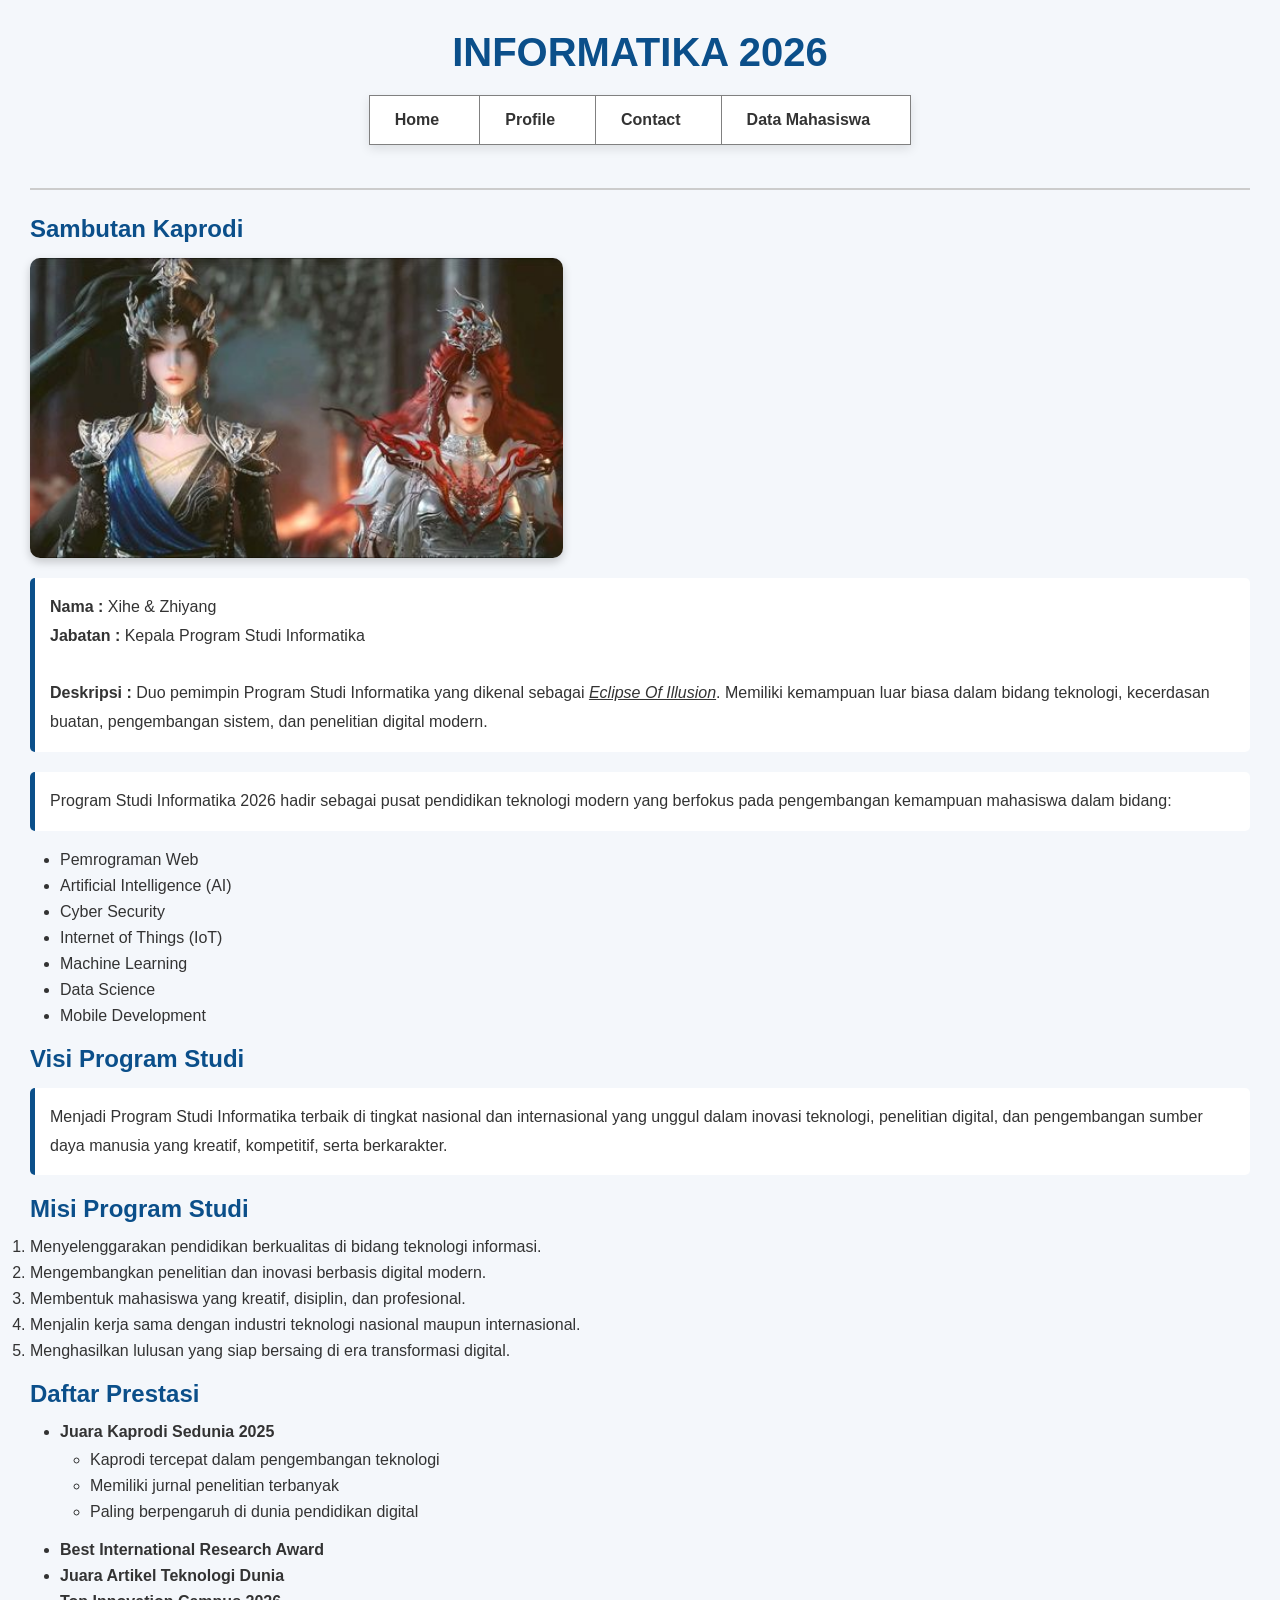
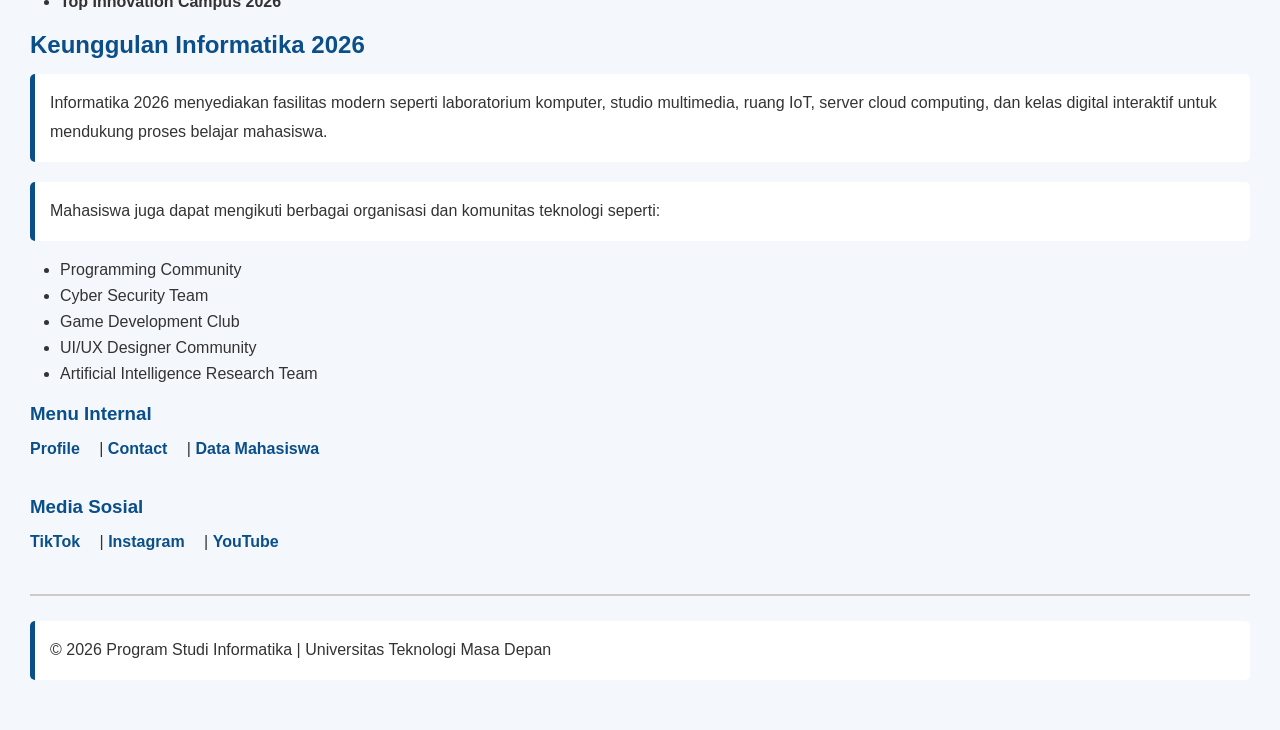
<file: index.html>
<!DOCTYPE html>
<html lang="id">

<head>
    <meta charset="UTF-8">
    <meta name="viewport" content="width=device-width, initial-scale=1.0">

    <title>INFORMATIKA 2026</title>

    <!-- CSS -->
    <link rel="stylesheet" href="assets/css/style.css">
</head>

<body>

    <!-- Judul -->
    <h1>INFORMATIKA 2026</h1>

    <!-- Menu Navigasi -->
    <table border="1" cellspacing="0" cellpadding="10px">
        <tr>
            <td><a href="index.html">Home</a></td>
            <td><a href="profile.html">Profile</a></td>
            <td><a href="contact.html">Contact</a></td>
            <td><a href="mahasiswa.html">Data Mahasiswa</a></td>
        </tr>
    </table>

    <br>
    <hr />

    <!-- Sambutan -->
    <h2>Sambutan Kaprodi</h2>

    <img src="assets/images/Kaprodi.jpg" height="300px" alt="Foto Kaprodi">

    <p>
        <b>Nama :</b> Xihe & Zhiyang <br>
        <b>Jabatan :</b> Kepala Program Studi Informatika <br><br>

        <b>Deskripsi :</b>
        Duo pemimpin Program Studi Informatika yang dikenal sebagai
        <i><u>Eclipse Of Illusion</u></i>.
        Memiliki kemampuan luar biasa dalam bidang teknologi,
        kecerdasan buatan, pengembangan sistem, dan penelitian digital modern.
    </p>

    <p>
        Program Studi Informatika 2026 hadir sebagai pusat pendidikan teknologi
        modern yang berfokus pada pengembangan kemampuan mahasiswa dalam bidang:
    </p>

    <ul>
        <li>Pemrograman Web</li>
        <li>Artificial Intelligence (AI)</li>
        <li>Cyber Security</li>
        <li>Internet of Things (IoT)</li>
        <li>Machine Learning</li>
        <li>Data Science</li>
        <li>Mobile Development</li>
    </ul>

    <!-- Visi -->
    <h2>Visi Program Studi</h2>

    <p>
        Menjadi Program Studi Informatika terbaik di tingkat nasional
        dan internasional yang unggul dalam inovasi teknologi,
        penelitian digital, dan pengembangan sumber daya manusia
        yang kreatif, kompetitif, serta berkarakter.
    </p>

    <!-- Misi -->
    <h2>Misi Program Studi</h2>

    <ol>
        <li>
            Menyelenggarakan pendidikan berkualitas di bidang teknologi informasi.
        </li>

        <li>
            Mengembangkan penelitian dan inovasi berbasis digital modern.
        </li>

        <li>
            Membentuk mahasiswa yang kreatif, disiplin, dan profesional.
        </li>

        <li>
            Menjalin kerja sama dengan industri teknologi nasional maupun internasional.
        </li>

        <li>
            Menghasilkan lulusan yang siap bersaing di era transformasi digital.
        </li>
    </ol>

    <!-- Prestasi -->
    <h2>Daftar Prestasi</h2>

    <ul>
        <li>
            <b>Juara Kaprodi Sedunia 2025</b>

            <ul>
                <li>Kaprodi tercepat dalam pengembangan teknologi</li>
                <li>Memiliki jurnal penelitian terbanyak</li>
                <li>Paling berpengaruh di dunia pendidikan digital</li>
            </ul>
        </li>

        <li>
            <b>Best International Research Award</b>
        </li>

        <li>
            <b>Juara Artikel Teknologi Dunia</b>
        </li>

        <li>
            <b>Top Innovation Campus 2026</b>
        </li>
    </ul>

    <!-- Informasi Tambahan -->
    <h2>Keunggulan Informatika 2026</h2>

    <p>
        Informatika 2026 menyediakan fasilitas modern seperti laboratorium komputer,
        studio multimedia, ruang IoT, server cloud computing,
        dan kelas digital interaktif untuk mendukung proses belajar mahasiswa.
    </p>

    <p>
        Mahasiswa juga dapat mengikuti berbagai organisasi dan komunitas teknologi
        seperti:
    </p>

    <ul>
        <li>Programming Community</li>
        <li>Cyber Security Team</li>
        <li>Game Development Club</li>
        <li>UI/UX Designer Community</li>
        <li>Artificial Intelligence Research Team</li>
    </ul>

    <!-- Link Internal -->
    <h3>Menu Internal</h3>

    <a href="profile.html">Profile</a> |
    <a href="contact.html">Contact</a> |
    <a href="mahasiswa.html">Data Mahasiswa</a>

    <br><br>

    <!-- Link External -->
    <h3>Media Sosial</h3>

    <a href="https://tiktok.com" target="_blank">TikTok</a> |
    <a href="https://instagram.com" target="_blank">Instagram</a> |
    <a href="https://youtube.com" target="_blank">YouTube</a>

    <br><br>

    <hr>

    <!-- Footer -->
    <footer>
        <p>
            © 2026 Program Studi Informatika |
            Universitas Teknologi Masa Depan
        </p>
    </footer>

</body>

</html>
</file>
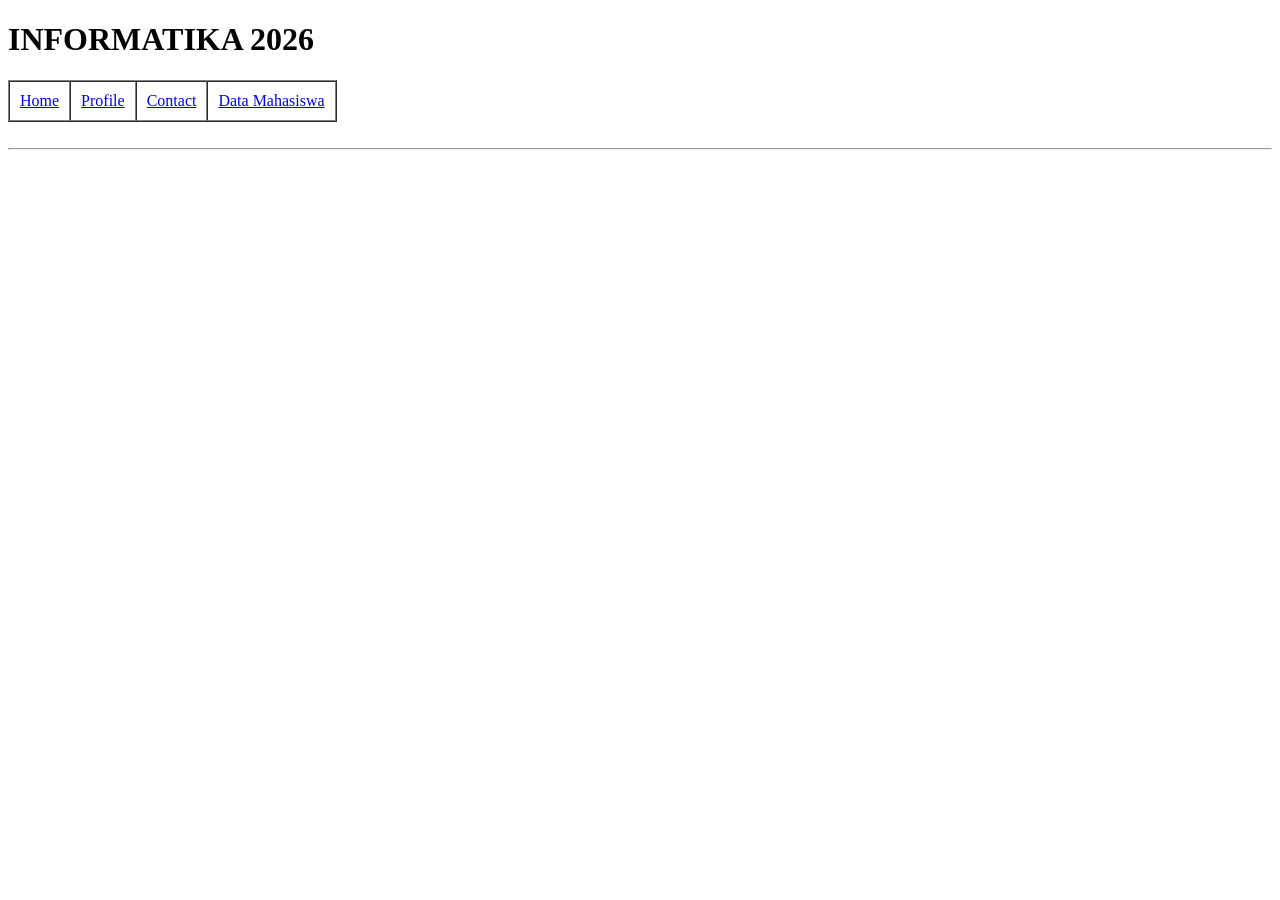
<file: contact.html>
<!DOCTYPE html>
<html>
    <head>
        <meta charset="UTF-8">
        <meta name="viewport" content="width=device-width, Iinitial scale=1.0">
        <title>
            INFORMATIKA 2026
        </title>
        <body>
            <h1>INFORMATIKA 2026</h1>
            <table border="1" cellspacing="0"cellpadding="10px">
                <tr>
                    <td><a href="index.html">Home</a></td>
                    <td><a href="profile.html">Profile</a></td>
                    <td><a href="contact.html">Contact</a></td>
                    <td><a href="mahasiswa.html">Data Mahasiswa</a></td>
                </tr>
            </table>
            <br>
            <hr/>
        </body>
    </head>
</html>
</file>
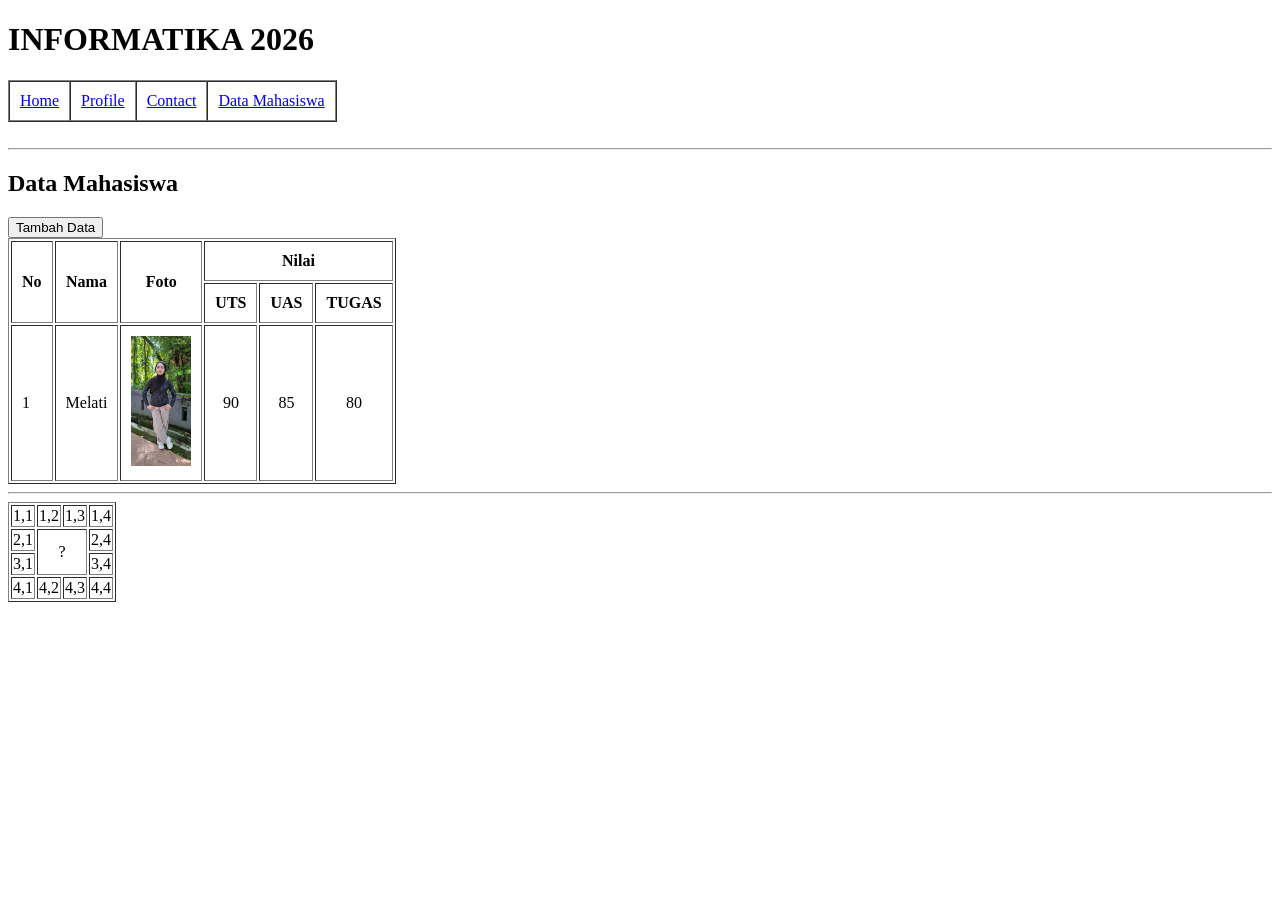
<file: mahasiswa.html>
<!DOCTYPE html>
<html>
    <head>
        <meta charset="UTF-8">
        <meta name="viewport" content="width=device-width, Iinitial scale=1.0">
        <title>Data Mahasiswa | INFORMATIKA 2026 </title>
    </head>
        <body>
            <h1>INFORMATIKA 2026</h1>
            <table border="1" cellspacing="0"cellpadding="10px">
                <tr>
                    <td><a href="index.html">Home</a></td>
                    <td><a href="profile.html">Profile</a></td>
                    <td><a href="contact.html">Contact</a></td>
                    <td><a href="mahasiswa.html">Data Mahasiswa</a></td>
                </tr>
            </table>
            <br>
            <hr/>
            <h2>Data Mahasiswa</h2>
            <a href ="tambahdata.html"></a>
                <button>Tambah Data</button>
            <table border="1" cellpadding="10px">
                <tr>
                    <th rowspan="2">No</th>
                    <th rowspan="2">Nama</th>
                    <th rowspan="2">Foto</th>
                    <th colspan="3">Nilai</th>
                </tr>
                <tr>
                    <!-- <th>Nama</th> -->
                    <th>UTS</th>
                    <th>UAS</th>
                    <th>TUGAS</th>
                </tr>
                <tr>
                    <td>1</td>
                    <td>Melati</td>
                    <td><img src="assets/images/melati.png" alt="Foto" width="60px"></td>
                    <td align= "center">90</td>
                    <td align= "center">85</td>
                    <td align= "center">80</td>
                </tr>
            </table>
            <hr/>

            <table border="1" cellpading="10px">
            <tr>
                <td>1,1</td>
                <td>1,2</td>
                <td>1,3</td>
                <td>1,4</td>
            </tr>
            <tr>
                <td>2,1</td>
                <td align="center" colspan="2" rowspan="2">?</td>
                <td>2,4</td>
            </tr>
            <tr>
                <td>3,1</td>
                <td>3,4</td>
            </tr>
            <tr>
                <td>4,1</td>
                <td>4,2</td>
                <td>4,3</td>
                <td>4,4</td>
            </tr>
            </table>
        </body>
</html>
</file>
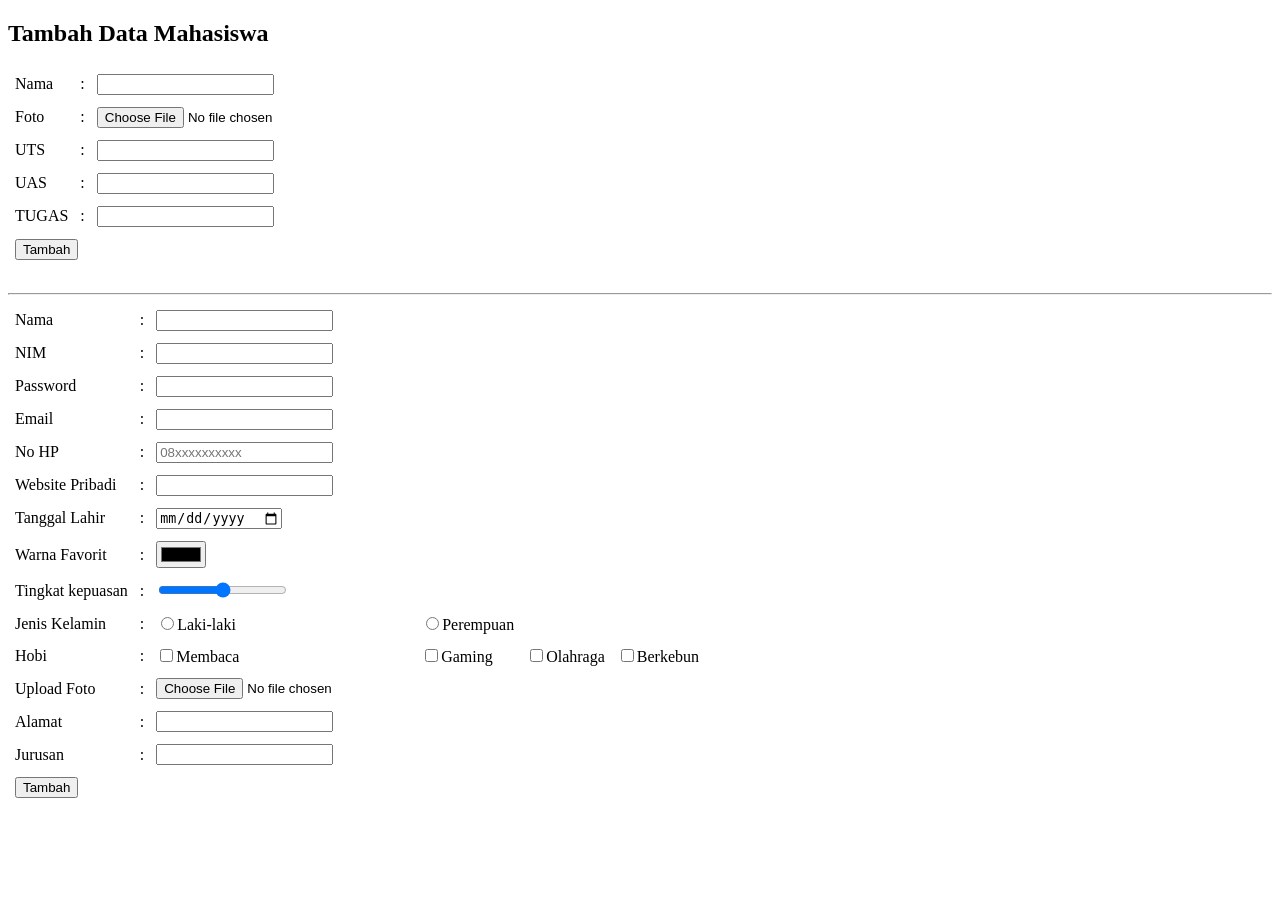
<file: tambahdata.html>
<!DOCTYPE html>
<html>
    <head>
        <meta charset="UTF-8">
        <meta name="viewport" content="width=device-width, Iinitial scale=1.0">
        <title>Tambah Data Mahasiswa</title>
    </head>
    <body>
        <h2>Tambah Data Mahasiswa</h2>
        <form action="mahasiswa.html" method="post">
            <table cellpadding="5px">
                <tr>
                    <td><label for="nama">Nama</label></td>
                    <td>:</td>
                    <td><input type="text" id="nama" name="nama" /></td>
                </tr>
                <tr>
                    <td><label for="foto">Foto</label></td>
                    <td>:</td>
                    <td><input type="file" id="foto" name="foto" /></td>
                </tr>
                <tr>
                    <td><label for="uts">UTS</label></td>
                    <td>:</td>
                    <td><input type="number" id="uts" name="uts" /></td>
                </tr>
                <tr>
                    <td><label for="uas">UAS</label></td>
                    <td>:</td>
                    <td><input type="number" id="uas" name="uas" /></td>
                </tr>
                <tr>
                     <td><label for="tugas">TUGAS</label></td>
                    <td>:</td>
                    <td><input type="number" id="tugas" name="tugas" /></td>
                </tr>
                <tr>
                    <td colspan="3">
                        <button type="submit" name="Submit">Tambah</button>
                    </td>
                </tr>
            </table>
        </form>
        <br>
        <hr/>
        <form>
            <table cellpadding="5px">
                 <tr>
                    <td><label for="nama">Nama</label></td>
                    <td>:</td>
                    <td><input type="text" id="nama" name="nama" /></td>
                </tr>
                 <tr>
                    <td><label for="nim">NIM</label></td>
                    <td>:</td>
                    <td><input type="number" id="nim" name="nim" /></td>
                </tr>
                <tr>
                    <td><label for="password">Password</label></td>
                    <td>:</td>
                    <td><input type="password" id="passowrd" name="password" /></td>
                </tr>
                <tr>
                    <td><label for="email">Email</label></td>
                    <td>:</td>
                    <td><input type="email" id="email" name="email" /></td>
                </tr>
                <tr>
                    <td><label for="hp">No HP</label></td>
                    <td>:</td>
                    <td><input type="tel" id="hp" name="hp" pattern="[0-9]{10,13}" placeholder="08xxxxxxxxxx" required /></td>
                </tr>
                <tr>
                     <td><label for="website">Website Pribadi</label></td>
                    <td>:</td>
                    <td><input type="url" id="website" name="website" /></td>
                </tr>
                <tr>
                    <td><label for="tanggal lahir">Tanggal Lahir</label></td>
                    <td>:</td>
                    <td><input type="date" id="tanggal lahir" name="tanggal lahir" /></td>
                </tr>
                <tr>
                    <td><label for="warna">Warna Favorit</label></td>
                    <td>:</td>
                    <td><input type="color" id="warna" name="warna" /></td>
                </tr>
                <tr>
                    <td><label for="tingkat kepuasan">Tingkat kepuasan</label></td>
                    <td>:</td>
                    <td><input type="range" id="tingkat kepuasan" name="tingkat kepuasan" min="0" max="100" /></td>
                </tr>
                <tr>
                    <td><label for="jenis kelamin">Jenis Kelamin</label></td>
                    <td>:</td>
                    <td><input type="radio" id="jenis kelamin" name="jenis kelamin" value="Laki-laki">Laki-laki </td>
                    <td><input type="radio" id="jenis kelamin" name="jenis kelamin" value="Perempuan">Perempuan </td>
                </tr>
                <tr>
                     <td><label for="hobi">Hobi</label></td>
                    <td>:</td>
                    <td><input type="checkbox" id="hobi" name="hobi" value="Membaca">Membaca </td>
                    <td><input type="checkbox" id="hobi" name="hobi" value="Gaming">Gaming </td>
                    <td><input type="checkbox" id="hobi" name="hobi" value="Olahraga">Olahraga</td>
                    <td><input type="checkbox" id="hobi" name="hobi" value="Berkebun">Berkebun </td>
                </tr>
                <tr>
                    <td><label for="foto">Upload Foto</label></td>
                    <td>:</td>
                    <td><input type="file" id="foto" name="foto" accept="image/*" /></td>
                </tr>
                <tr>
                    <td><label for="alamat">Alamat</label></td>
                    <td>:</td>
                    <td><input type="textarea" id="alamat" name="alamat" /></td>
                </tr>
                <tr>
                    <td><label for="jurusan">Jurusan</label></td>
                    <td>:</td>
                    <td><input type="select option" id="jurusan" name="jurusan" /></td>
                </tr>
                <tr>
                    <td colspan="3">
                        <button type="submit" name="Submit">Tambah</button>
                    </td>
                </tr>
            </table>
        </form>
    </body>
</html>
</file>
<file: assets/css/style.css>
/* ===== Style Umum ===== */
*{
    margin: 0;
    padding: 0;
    box-sizing: border-box;
    font-family: Arial, Helvetica, sans-serif;
}

body{
    background-color: #f4f7fb;
    padding: 30px;
    color: #333;
}

/* ===== Judul ===== */
h1{
    text-align: center;
    color: #0b4f8a;
    margin-bottom: 20px;
    font-size: 40px;
}

/* ===== Menu Navigasi ===== */
table{
    margin: auto;
    background-color: white;
    border-collapse: collapse;
    box-shadow: 0 4px 10px rgba(0,0,0,0.1);
}

td{
    padding: 15px 25px;
    transition: 0.3s;
}

td:hover{
    background-color: #0b4f8a;
}

td a{
    text-decoration: none;
    color: #333;
    font-weight: bold;
}

td:hover a{
    color: white;
}

/* ===== Garis ===== */
hr{
    margin: 25px 0;
    border: 1px solid #ccc;
}

/* ===== Sub Judul ===== */
h2, h3{
    margin-top: 20px;
    margin-bottom: 15px;
    color: #0b4f8a;
}

/* ===== Gambar ===== */
img{
    display: block;
    margin-bottom: 20px;
    border-radius: 10px;
    box-shadow: 0 4px 10px rgba(0,0,0,0.2);
}

/* ===== Paragraf ===== */
p{
    background-color: white;
    padding: 15px;
    border-left: 5px solid #0b4f8a;
    margin-bottom: 20px;
    line-height: 1.8;
    border-radius: 5px;
}

/* ===== List Prestasi ===== */
ul{
    margin-left: 30px;
    margin-top: 10px;
    margin-bottom: 20px;
}

li{
    margin: 8px 0;
}

/* ===== Link ===== */
a{
    text-decoration: none;
    color: #0b4f8a;
    margin-right: 15px;
    font-weight: bold;
}

a:hover{
    color: #ff6600;
}
</file>
